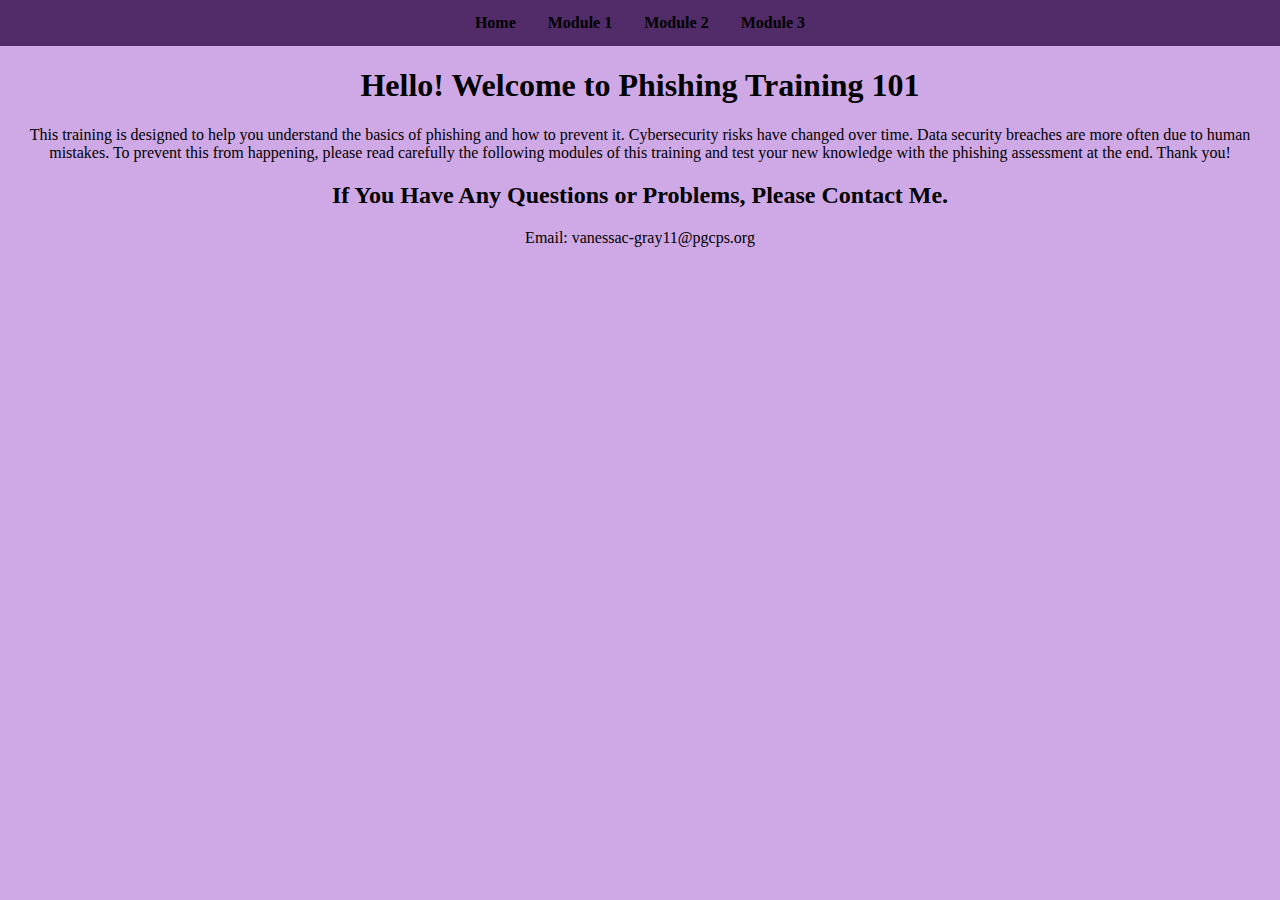
<file: index.html>
<!DOCTYPE html>
<html lang="en">
    <head>
        <meta charset="UTF-8">
        <meta name="viewport" content="width=device-width, initial-scale=1.0">

        <title> Home </title>
        <link rel="stylesheet" href="style.css">

        <div class="menu">
        <ul>
            <li>
                <a href="index.html">Home</a>
                <a href="module1.html">Module 1</a>
                <a href="module2.html">Module 2</a>
                <a href="module3.html">Module 3</a>
            </li>
        </ul>
        </div>

    </head>
<body>

    <h1>
        Hello! Welcome to Phishing Training 101 
    </h1>
    <p>
        This training is designed to help you understand the basics of phishing and how to prevent it. 
        Cybersecurity risks have changed over time. 
        Data security breaches are more often due to human mistakes. 
        To prevent this from happening, please read carefully the following modules of this training and test your new knowledge with the phishing assessment at the end. 
        Thank you!
    </p>

    <h2>
        If You Have Any Questions or Problems, Please Contact Me.
    </h2>

    <ul class="contact-info">
        <li>
            Email: vanessac-gray11@pgcps.org
        </li>
    </ul>

    
</body>
</html>
</file>
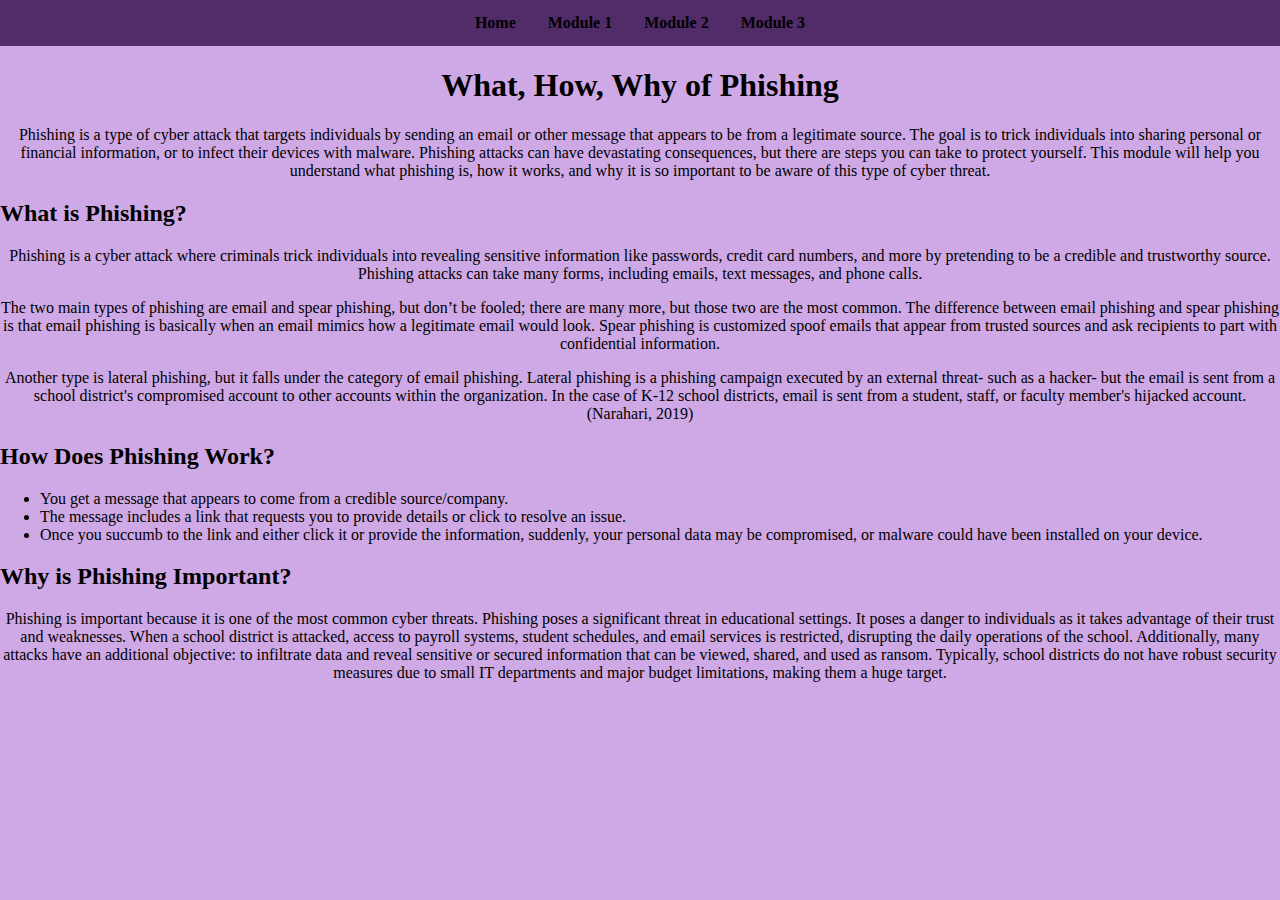
<file: module1.html>
<!DOCTYPE html>
<html lang="en">
    <head>
        <meta charset="UTF-8">
        <meta name="viewport" content="width=device-width, initial-scale=1.0">

        <title> Home </title>
        <link rel="stylesheet" href="mod1.css">

        <div class="menu">
        <ul>
            <li>
                <a href="index.html">Home</a>
                <a href="module1.html">Module 1</a>
                <a href="module2.html">Module 2</a>
                <a href="module3.html">Module 3</a>
            </li>
        </ul>
        </div>

    </head>
<body>

    <h1>
        What, How, Why of Phishing
    </h1>

    <p>
        Phishing is a type of cyber attack that targets individuals by sending an email or other message that appears to be from a legitimate source. 
        The goal is to trick individuals into sharing personal or financial information, or to infect their devices with malware. 
        Phishing attacks can have devastating consequences, but there are steps you can take to protect yourself. 
        This module will help you understand what phishing is, how it works, and why it is so important to be aware of this type of cyber threat.
    </p>

    <h2>
        What is Phishing?
    </h2>
    <p>
        Phishing is a cyber attack where criminals trick individuals into revealing sensitive information like passwords, credit card numbers, and more by pretending to be a credible and trustworthy source. 
        Phishing attacks can take many forms, including emails, text messages, and phone calls.
    </p>

    <p>
        The two main types of phishing are email and spear phishing, but don’t be fooled; there are many more, but those two are the most common.
        The difference between email phishing and spear phishing is that email phishing is basically when an email mimics how a legitimate email would look. 
        Spear phishing is customized spoof emails that appear from trusted sources and ask recipients to part with confidential information.
    </p>

    <p>
        Another type is lateral phishing, but it falls under the category of email phishing. Lateral phishing is a phishing campaign executed by an external threat- such as a hacker- but the email is sent from a school district's compromised account to other accounts within the organization. 
        In the case of K-12 school districts, email is sent from a student, staff, or faculty member's hijacked account. (Narahari, 2019)
    </p>

    <h2>
        How Does Phishing Work?
    </h2>
    <ul>
        <li>
            You get a message that appears to come from a credible source/company.
        </li>
        <li>
            The message includes a link that requests you to provide details or click to resolve an issue. 
        </li>
        <li>
            Once you succumb to the link and either click it or provide the information, suddenly, your personal data may be compromised, or malware could have been installed on your device. 
        </li>
    </ul>

    <h2>
        Why is Phishing Important?
    </h2>

    <p>
        Phishing is important because it is one of the most common cyber threats. 
        Phishing poses a significant threat in educational settings. 
        It poses a danger to individuals as it takes advantage of their trust and weaknesses. 
        When a school district is attacked, access to payroll systems, student schedules, and email services is restricted, disrupting the daily operations of the school. 
        Additionally, many attacks have an additional objective: to infiltrate data and reveal sensitive or secured information that can be viewed, shared, and used as ransom. 
        Typically, school districts do not have robust security measures due to small IT departments and major budget limitations, making them a huge target. 

    </p>
</body>
</html>
</file>
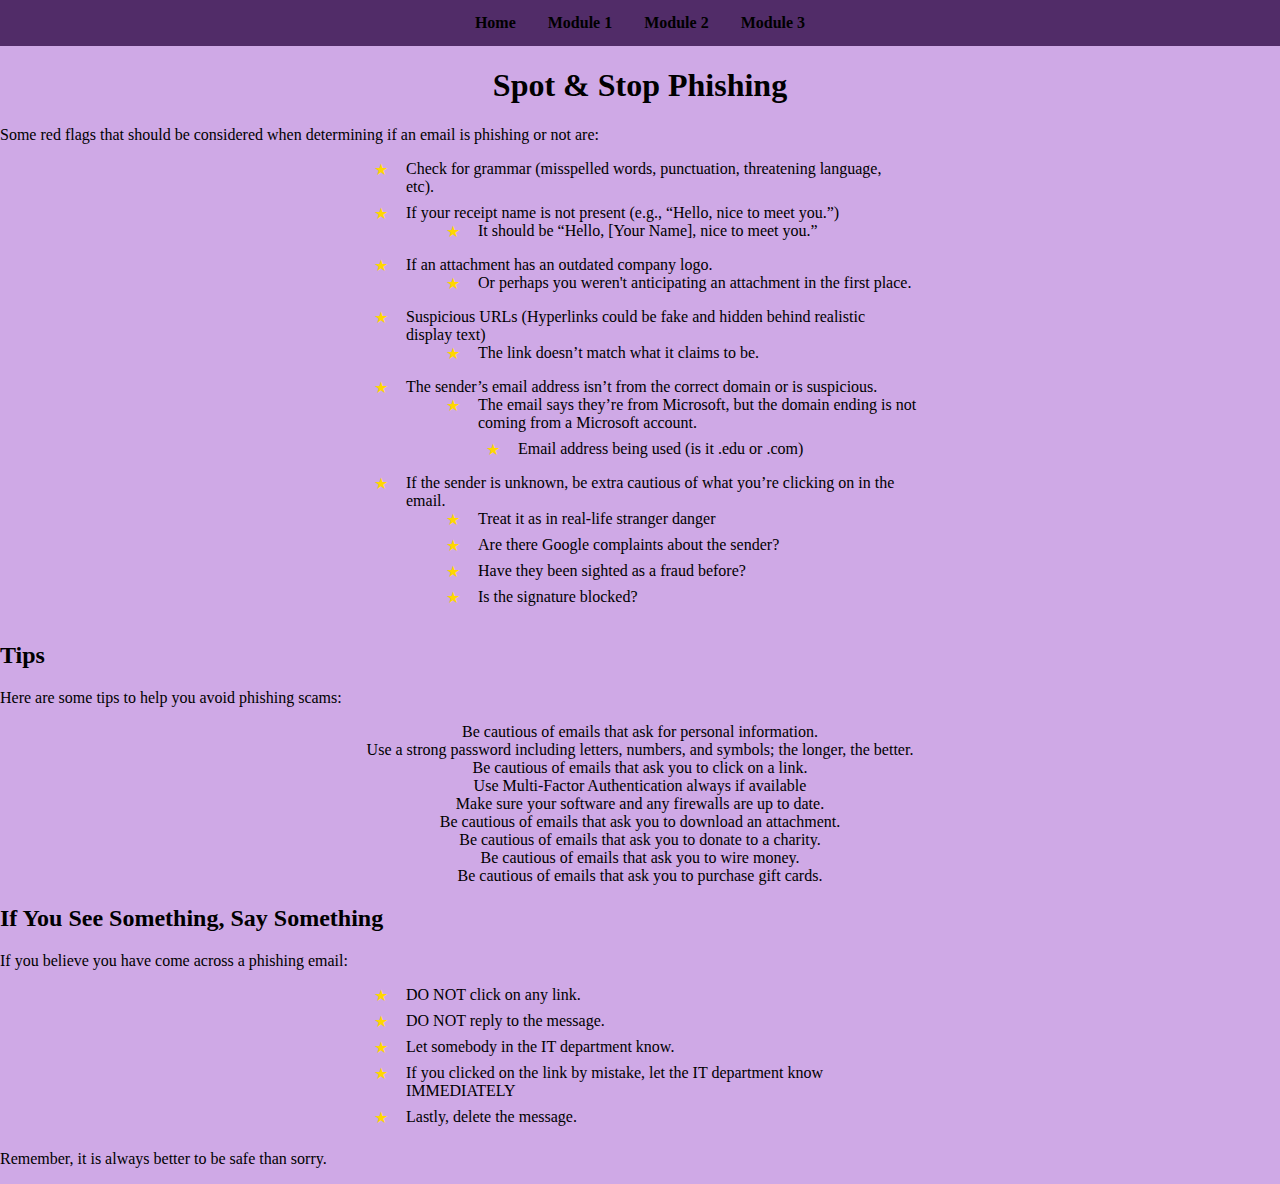
<file: module2.html>
<!DOCTYPE html>
<html lang="en">
    <head>
        <meta charset="UTF-8">
        <meta name="viewport" content="width=device-width, initial-scale=1.0">

        <title> Home </title>
        <link rel="stylesheet" href="mod2.css">

        <div class="menu">
        <ul>
            <li>
                <a href="index.html">Home</a>
                <a href="module1.html">Module 1</a>
                <a href="module2.html">Module 2</a>
                <a href="module3.html">Module 3</a>
            </li>
        </ul>
        </div>

    </head>
<body>
    <h1>
        Spot & Stop Phishing
    </h1>

    <p>
        Some red flags that should be considered when determining if an email is phishing or not are:

    </p>

    <ul class="star-list">

        <li>Check for grammar (misspelled words, punctuation, threatening language, etc).</li>
        <li>If your receipt name is not present (e.g., “Hello, nice to meet you.”)
            <ul>
                <li>It should be “Hello, [Your Name], nice to meet you.”</li>
            </ul>
        </li>
        <li>If an attachment has an outdated company logo.
            <ul>
                <li>Or perhaps you weren't anticipating an attachment in the first place.</li>
            </ul>
        </li>
        <li>Suspicious URLs (Hyperlinks could be fake and hidden behind realistic display text)
            <ul>
                <li>The link doesn’t match what it claims to be.</li>
            </ul>
        </li>
        <li>The sender’s email address isn’t from the correct domain or is suspicious.
            <ul>
                <li>The email says they’re from Microsoft, but the domain ending is not coming from a Microsoft account.</li>
                <ul>
                    <li>Email address being used (is it .edu or .com)</li>
                </ul>
            </ul>
        </li>
        <li>If the sender is unknown, be extra cautious of what you’re clicking on in the email.
            <ul>
                <li>Treat it as in real-life stranger danger</li>
                <li>Are there Google complaints about the sender?</li>
                <li>Have they been sighted as a fraud before?</li>
                <li>Is the signature blocked?</li>
            </ul>
        </li>
    </ul>
    
    <h2>
        Tips
    </h2>
<p>
    Here are some tips to help you avoid phishing scams:
</p>
    <ul class="tips-list">
        <li>
            Be cautious of emails that ask for personal information.
        </li>
        <li>
            Use a strong password including letters, numbers, and symbols; the longer, the better.
        </li>
        <li>
            Be cautious of emails that ask you to click on a link.
        </li>
        <li>
            Use Multi-Factor Authentication always if available 

        </li>
        <li>
            Make sure your software and any firewalls are up to date.

        </li>
        <li>
            Be cautious of emails that ask you to download an attachment.
        </li>
        <li>
            Be cautious of emails that ask you to donate to a charity.
        </li>
        <li>
            Be cautious of emails that ask you to wire money.
        </li>
        <li>
            Be cautious of emails that ask you to purchase gift cards.
        </li>
    </ul>

    <h2>
        If You See Something, Say Something
    </h2>

    <p>
        If you believe you have come across a phishing email:

    </p>

    <ul class="star-list">
        <li>DO NOT click on any link.</li>
        <li>DO NOT reply to the message.</li>
        <li>Let somebody in the IT department know.</li>
        <li>If you clicked on the link by mistake, let the IT department know IMMEDIATELY</li>
        <li>Lastly, delete the message.</li>
    </ul>

    <p>
        Remember, it is always better to be safe than sorry.
    </p>

</body>
</html>
</file>
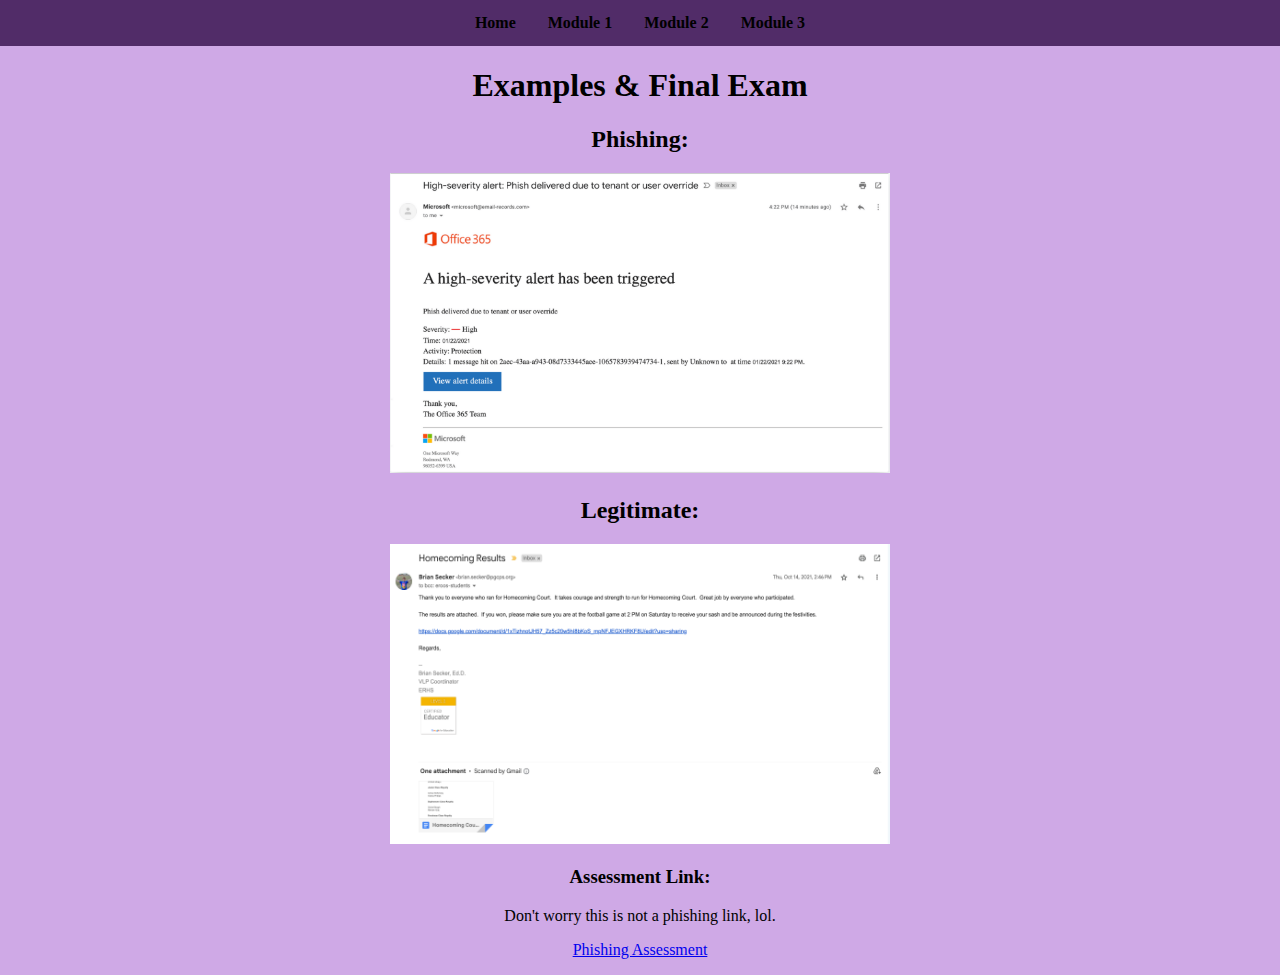
<file: module3.html>
<!DOCTYPE html>
<html lang="en">
    <head>
        <meta charset="UTF-8">
        <meta name="viewport" content="width=device-width, initial-scale=1.0">

        <title> Home </title>
        <link rel="stylesheet" href="mod3.css">

        <div class="menu">
        <ul>
            <li>
                <a href="index.html">Home</a>
                <a href="module1.html">Module 1</a>
                <a href="module2.html">Module 2</a>
                <a href="module3.html">Module 3</a>
            </li>
        </ul>
        </div>

    </head>
<body>
    <h1>
        Examples & Final Exam
    </h1>
    

    <h2>
        Phishing:
    </h3>
    <div class="image-container">
        <img src="phising(train).png" alt="Description of the image" width="500" height="300">
    </div>



    <h2>
        Legitimate:
    </h3>
    <div class="image-container">
        <img src="real (train).png" alt="Description of the image" width="500" height="300">
    </div>
<p>



</p>

    <h3>
        Assessment Link: 
    </h3>
<p>
    Don't worry this is not a phishing link, lol.
</p>
    <p>
        <a href="https://forms.gle/9XjbJ3zpbMQHRUcG7" target="_blank">Phishing Assessment</a>
    </p>

</body>
</html>
</file>
<file: style.css>
body {
    background-color: rgb(207, 169, 230);
    margin: 0;
    padding: 0;
}

ul.contact-info {
    text-align: center;
    list-style-type: none;
    padding: 0;
}
    

div.menu ul {
    list-style-type: none;
    margin: 0;
    padding: 0;
    overflow: hidden;
    background-color: rgb(81, 44, 104);
    display: flex;
    justify-content: center;
}

div.menu ul li {
    display: flex;
}

div.menu ul li a {
    display: inline-block;
    color: black;
    text-align: center;
    padding: 14px 16px;
    text-decoration: none;
    font-family: 'Indie Flower', cursive;
    font-weight: bold;
}

div.menu ul li a:hover {
    background-color: whitesmoke;
}

h1 {
    background-color: rbg(235, 235, 235);
    font-family: 'Kalam', cursive;
    text-align: center;
    color: black;
}

h2 {
    text-align: center;
    font-family: Georgia, 'Times New Roman', Times, serif;
}


p {
   text-align: center;
}
</file>
<file: mod1.css>
body {
    background-color: rgb(207, 169, 230);
    margin: 0;
    padding: 0;
    border: none;
}

 div.menu ul{
     list-style-type: none;
     margin: 0;
     padding: 0;
     overflow: hidden;
     background-color: rgb(81, 44, 104);
     display: flex;
     justify-content: center;
     border: none;
 }

div.menu ul li{
    display: flex;
    border: none;
}

div.menu ul li a{
    display: inline-block;
    color: black;
    text-align: center;
    padding: 14px 16px;
    text-decoration: none;
    font-family: 'Indie Flower', cursive;
    font-weight: bold;
    border: non;
    }

div.menu ul li a:hover{
    background-color: whitesmoke;
}

h1 {
    background-color: rbg(211, 134, 255);
    font-family: 'Kalam', cursive;
    text-align: center;
    color: black; 
    border: none;
    font-weight: bold;
}

p {
    text-align: center;
    border: none;
}

h2 {
    font-family: Georgia, 'Times New Roman', Times, serif;
}
</file>
<file: mod2.css>
body {
    background-color: rgb(207, 169, 230);
    margin: 0;
    padding: 0;
}

 div.menu ul{
     list-style-type: none;
     margin: 0;
     padding: 0;
     overflow: hidden;
     background-color: rgb(81, 44, 104);
     display: flex;
     justify-content: center;
 }

div.menu ul li{
    display: flex;
}

div.menu ul li a{
    display: inline-block;
    color: black;
    text-align: center;
    padding: 14px 16px;
    text-decoration: none;
    font-family: 'Indie Flower', cursive;
    font-weight: bold;
    }

div.menu ul li a:hover{
    background-color: whitesmoke;
}

h1 {
    background-color: rbg(211, 134, 255);
    font-family: 'Kalam', cursive;
    text-align: center;
    color: black; 
}
h2 {
    
    font-family: Georgia, 'Times New Roman', Times, serif;
}


p{
    text-align: left;
}

/* Center star list */
ul.star-list {
    list-style-type: none;
    padding: 0;
    text-align: center;
    display: flex;
    flex-direction: column;
    align-items: center;
}

ul.star-list li {
    display: block;
    position: relative;
    padding-left: 2em;
    margin-bottom: 0.5em;
    text-align: left;
    width: 100%;
    max-width: 500px;
}

ul.star-list li::before {
    content: '★';
    position: absolute;
    left: 0;
    color: gold;
}

p{
    text-align: left;
}

ul.tips-list {
   
    list-style-type: none;
    padding: 0;
    text-align: center;
    display: flex;
    flex-direction: column;
    align-items: center;    
}
</file>
<file: mod3.css>
body {
    background-color: rgb(207, 169, 230);
    margin: 0;
    padding: 0;
}

 div.menu ul{
    list-style-type: none;
    margin: 0;
    padding: 0;
    overflow: hidden;
    background-color: rgb(81, 44, 104);
    display: flex;
    justify-content: center;
}

div.menu ul li{
   display: flex;
}

div.menu ul li a{
   display: inline-block;
   color: black;
   text-align: center;
   padding: 14px 16px;
   text-decoration: none;
   font-family: 'Indie Flower', cursive;
   font-weight: bold;
   }

div.menu ul li a:hover{
   background-color: whitesmoke;
}

h1 {
   background-color: rbg(211, 134, 255);
   font-family: 'Kalam', cursive;
   text-align: center;
   color: black;
}

p {
    text-align: center;

}

h3 {
    text-align: center;
}

h2{
    text-align: center;
}

.image-container {
    text-align: center;
}

.imgae-container img {
    display: inline-block;
}
</file>
